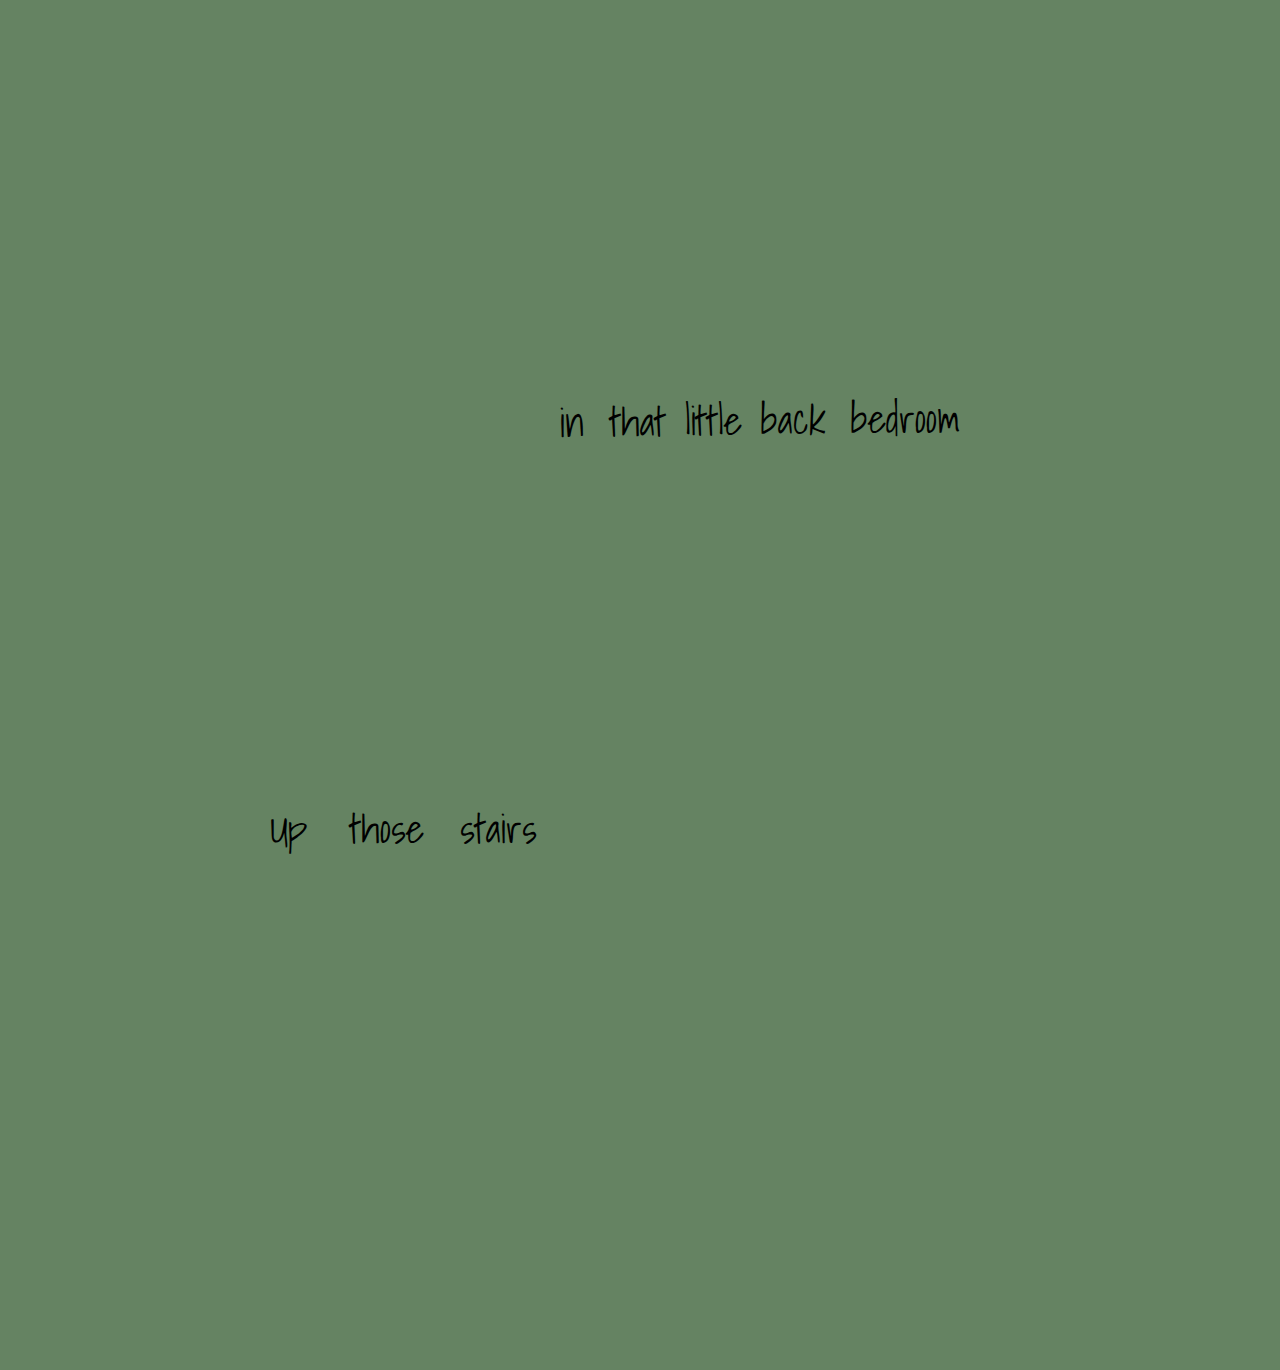
<file: index.html>
<!DOCTYPE html>
<html lang="en">
<head>
    <meta charset="UTF-8">
    <meta name="viewport" content="width=device-width, initial-scale=1.0">
    <title>Document</title>
    <link rel="preconnect" href="https://fonts.googleapis.com">

<link rel="stylesheet" href="css/style.css">
<link rel="preconnect" href="https://fonts.gstatic.com" crossorigin>
<link href="https://fonts.googleapis.com/css2?family=Cinzel+Decorative:wght@400;700;900&family=Dancing+Script:wght@400..700&family=Josefin+Sans:ital,wght@0,100..700;1,100..700&family=Lato:ital,wght@0,100;0,300;0,400;0,700;0,900;1,100;1,300;1,400;1,700;1,900&family=Playfair+Display:ital,wght@0,400..900;1,400..900&family=Shadows+Into+Light&display=swap" rel="stylesheet">
</head>
<body>
    <div class="Up">
        <p>Up</p>    
    </div>
    
    <div class="those">
        <p>those</p>
    </div>

    <div class="stairs">
        <p>stairs</p>
    </div>

    <div class="in">
        <p>in</p>
    </div>

    <div class="that">
        <p>that</p>
    </div>

    <div class="little">
        <p>little</p>
    </div>

    <div class="back">
        <p> back</p>
        

    </div>

    <div class="bedroom">
        <p><a href="pgs/pg1.html">bedroom</a></p>
    </div>
</body>
</html>
</file>
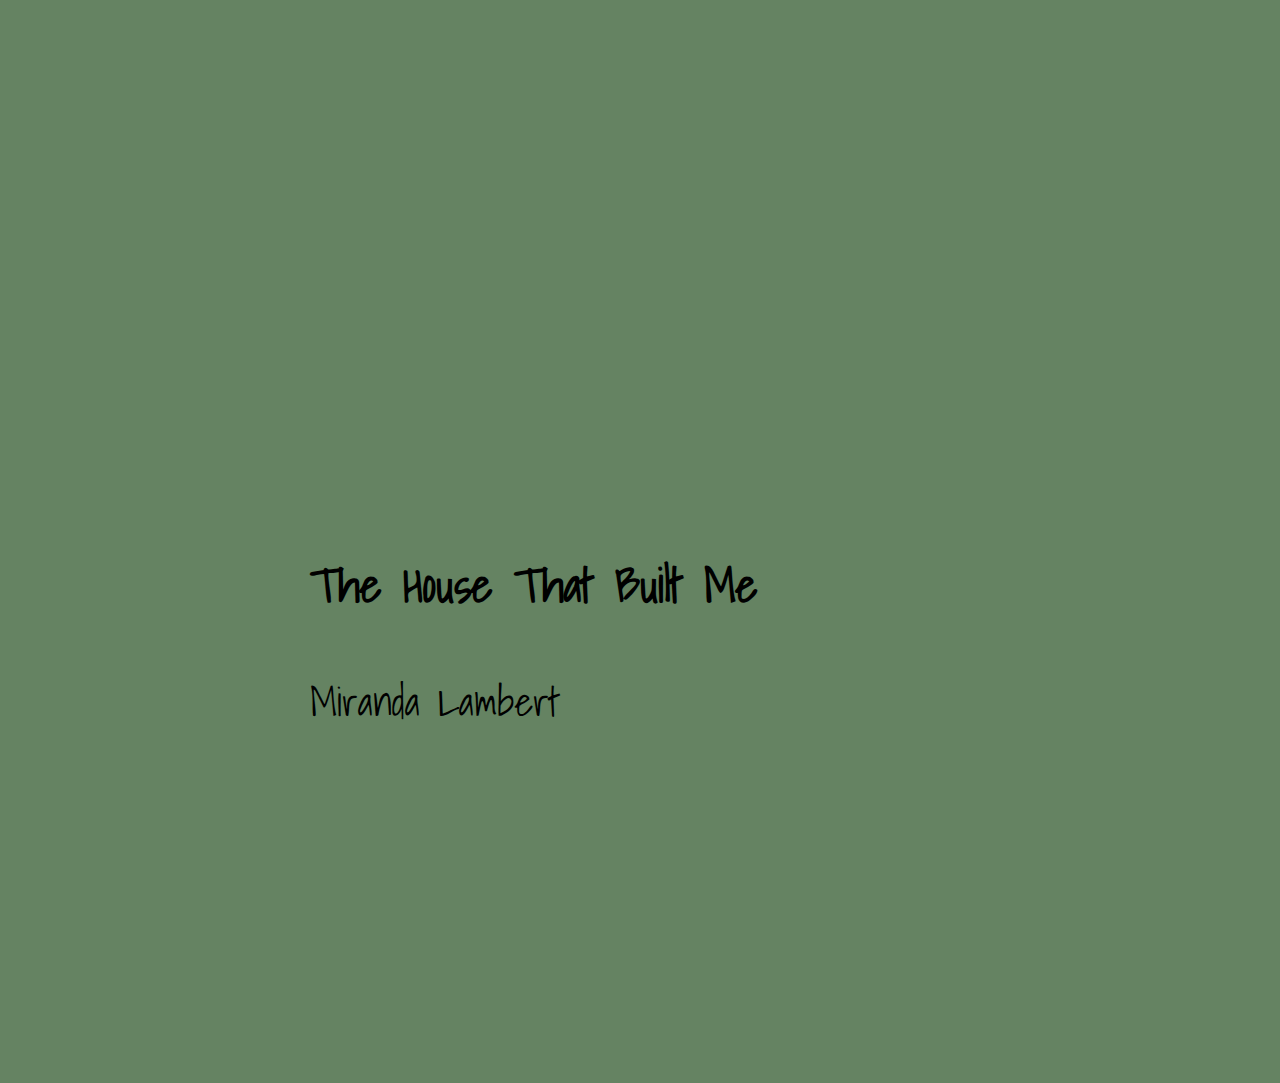
<file: pgs/credit.html>
<!DOCTYPE html>
<html lang="en">
<head>
    <meta charset="UTF-8">
    <meta name="viewport" content="width=device-width, initial-scale=1.0">
    <title>Document</title>
    <link rel="preconnect" href="https://fonts.googleapis.com">

<link rel="stylesheet" href="../css/style.css">
<link rel="preconnect" href="https://fonts.gstatic.com" crossorigin>
<link href="https://fonts.googleapis.com/css2?family=Cinzel+Decorative:wght@400;700;900&family=Dancing+Script:wght@400..700&family=Josefin+Sans:ital,wght@0,100..700;1,100..700&family=Lato:ital,wght@0,100;0,300;0,400;0,700;0,900;1,100;1,300;1,400;1,700;1,900&family=Playfair+Display:ital,wght@0,400..900;1,400..900&family=Shadows+Into+Light&display=swap" rel="stylesheet">
</head>
<body>
    <div class="credit">
        <h3>The House That Built Me</h3>
        <P>Miranda <a href="../index.html">Lambert</a></p>
    </div>
</body>
</html>
</file>
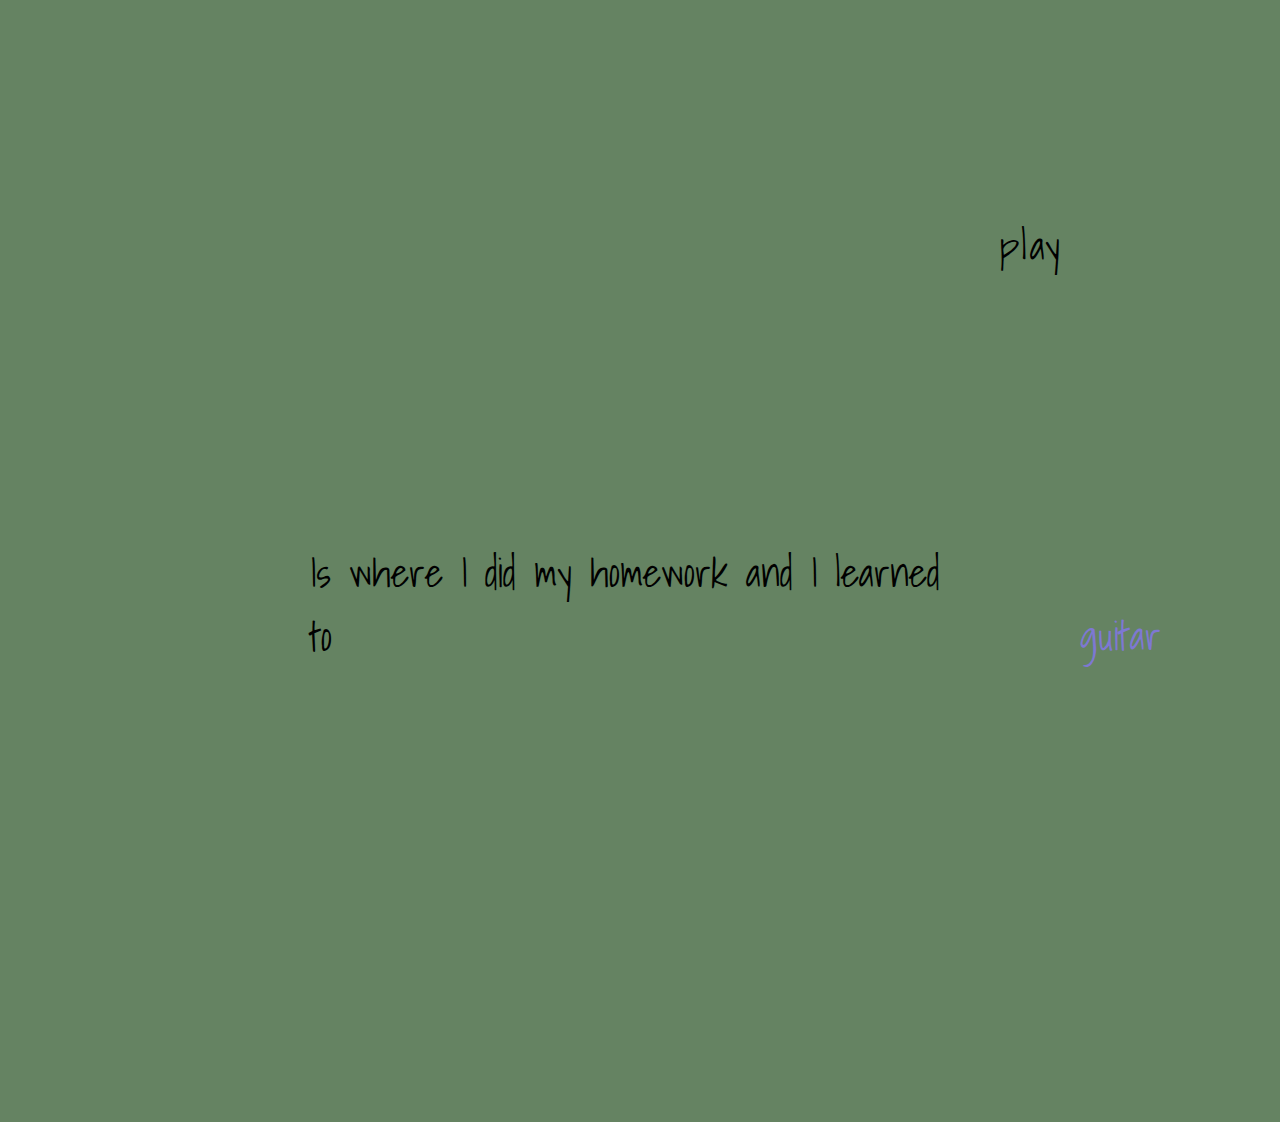
<file: pgs/pg1.html>
<!DOCTYPE html>
<html lang="en">
<head>
    <meta charset="UTF-8">
    <meta name="viewport" content="width=device-width, initial-scale=1.0">
    <title>Document</title>
    <link rel="preconnect" href="https://fonts.googleapis.com">

    <link rel="stylesheet" href="../css/style.css">
    <link rel="preconnect" href="https://fonts.gstatic.com" crossorigin>
    <link href="https://fonts.googleapis.com/css2?family=Cinzel+Decorative:wght@400;700;900&family=Dancing+Script:wght@400..700&family=Josefin+Sans:ital,wght@0,100..700;1,100..700&family=Lato:ital,wght@0,100;0,300;0,400;0,700;0,900;1,100;1,300;1,400;1,700;1,900&family=Playfair+Display:ital,wght@0,400..900;1,400..900&family=Shadows+Into+Light&display=swap" rel="stylesheet">
</head>
<body> 
    <div class="pg1">
        <p>Is where I did my homework and I learned to</p>
    </div>

    <div class="P">
     <p>p</p>
    </div>

    <div class="L">
        <p>l</p>
    </div>

    <div class="A">
        <p>a</p>
    </div>

    <div class="Y">
        <p>y</p>
    </div>
    
    <div class="guitar"><a style="color: rgb(126,120,210);" href="pg2.html">guitar</a></p>
    </div>
    
</body>
</html>
</file>
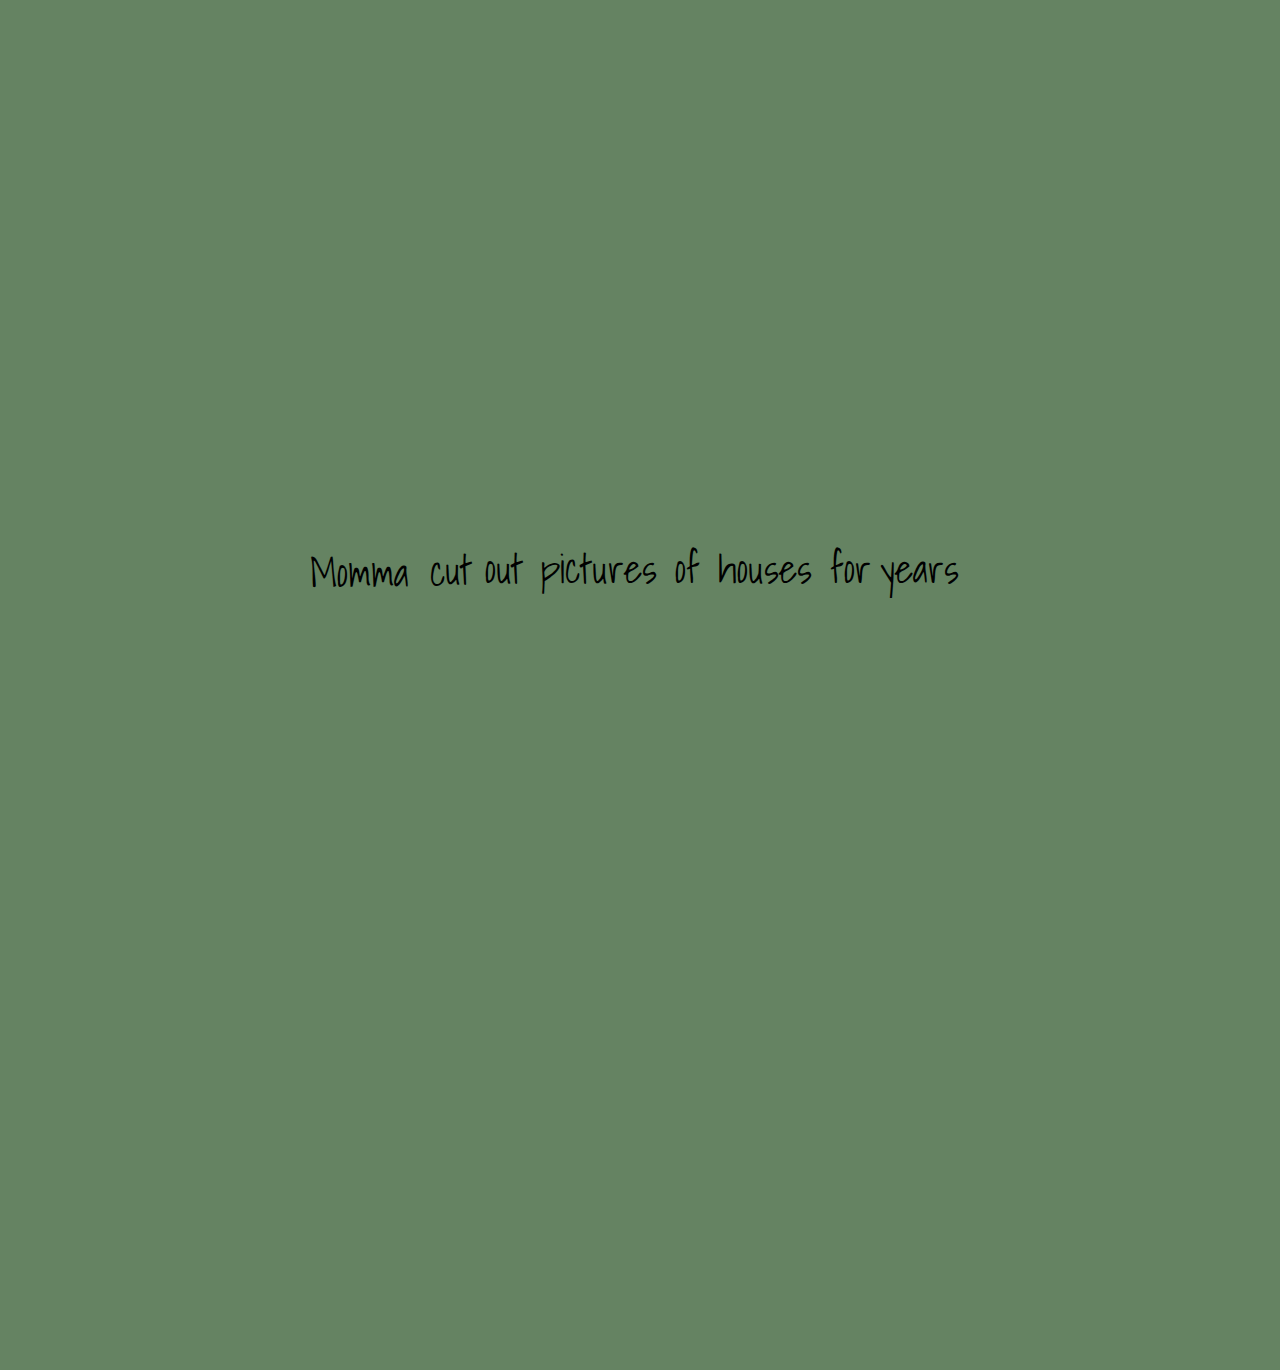
<file: pgs/pg2.html>
<!DOCTYPE html>
<html lang="en">
<head>
    <meta charset="UTF-8">
    <meta name="viewport" content="width=device-width, initial-scale=1.0">
    <title>Document</title>
    <link rel="preconnect" href="https://fonts.googleapis.com">

<link rel="stylesheet" href="../css/style.css">
<link rel="preconnect" href="https://fonts.gstatic.com" crossorigin>
<link href="https://fonts.googleapis.com/css2?family=Cinzel+Decorative:wght@400;700;900&family=Dancing+Script:wght@400..700&family=Josefin+Sans:ital,wght@0,100..700;1,100..700&family=Lato:ital,wght@0,100;0,300;0,400;0,700;0,900;1,100;1,300;1,400;1,700;1,900&family=Playfair+Display:ital,wght@0,400..900;1,400..900&family=Shadows+Into+Light&display=swap" rel="stylesheet">
</head>
<body>
    <div>
        <p>Momma </p>
    </div>

    <div class="c">
        <p>c</p>
    </div>

    <div class="ut">
        <p>ut</p>
    </div>

    <div class="pictures">
        <p> out pictures of houses <a href="pg3.html">for</a></p></p>
    </div>

    <div class="years">
        <p>years</p>
    </div>
</body>
</html>
</file>
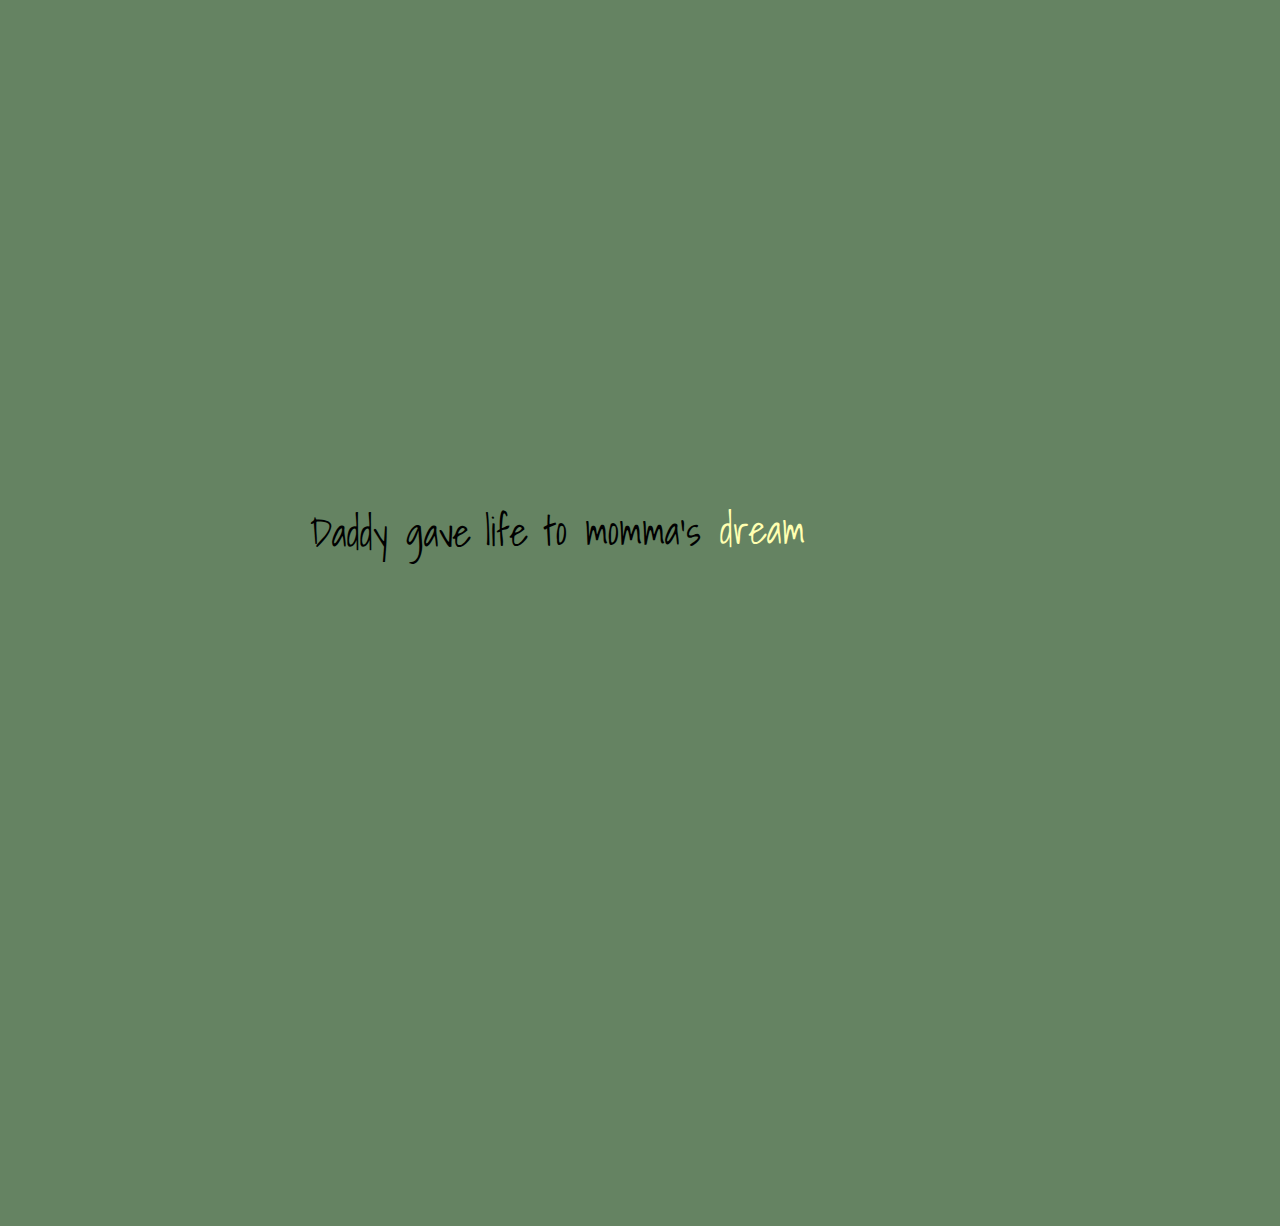
<file: pgs/pg3.5.html>
<!DOCTYPE html>
<html lang="en">
<head>
    <meta charset="UTF-8">
    <meta name="viewport" content="width=device-width, initial-scale=1.0">
    <title>Document</title>
    <link rel="preconnect" href="https://fonts.googleapis.com">

<link rel="stylesheet" href="../css/style.css">
<link rel="preconnect" href="https://fonts.gstatic.com" crossorigin>
<link href="https://fonts.googleapis.com/css2?family=Cinzel+Decorative:wght@400;700;900&family=Dancing+Script:wght@400..700&family=Josefin+Sans:ital,wght@0,100..700;1,100..700&family=Lato:ital,wght@0,100;0,300;0,400;0,700;0,900;1,100;1,300;1,400;1,700;1,900&family=Playfair+Display:ital,wght@0,400..900;1,400..900&family=Shadows+Into+Light&display=swap" rel="stylesheet">
</head>
<body>
    <div class="p3.5">
        Daddy gave 
    </div>
   
   
    <div class="life">
         <p>life</p>
    </div>

    <div class="momma">
        <p>to momma's</p>
     </div>
   
    <div class="dream" >
        <div class="glow">
            <p><a href="pg5.html" style="color:rgb(255, 255, 177);">dream</a></p>
        </div>
    </div>  
     
</body>
</html>
</file>
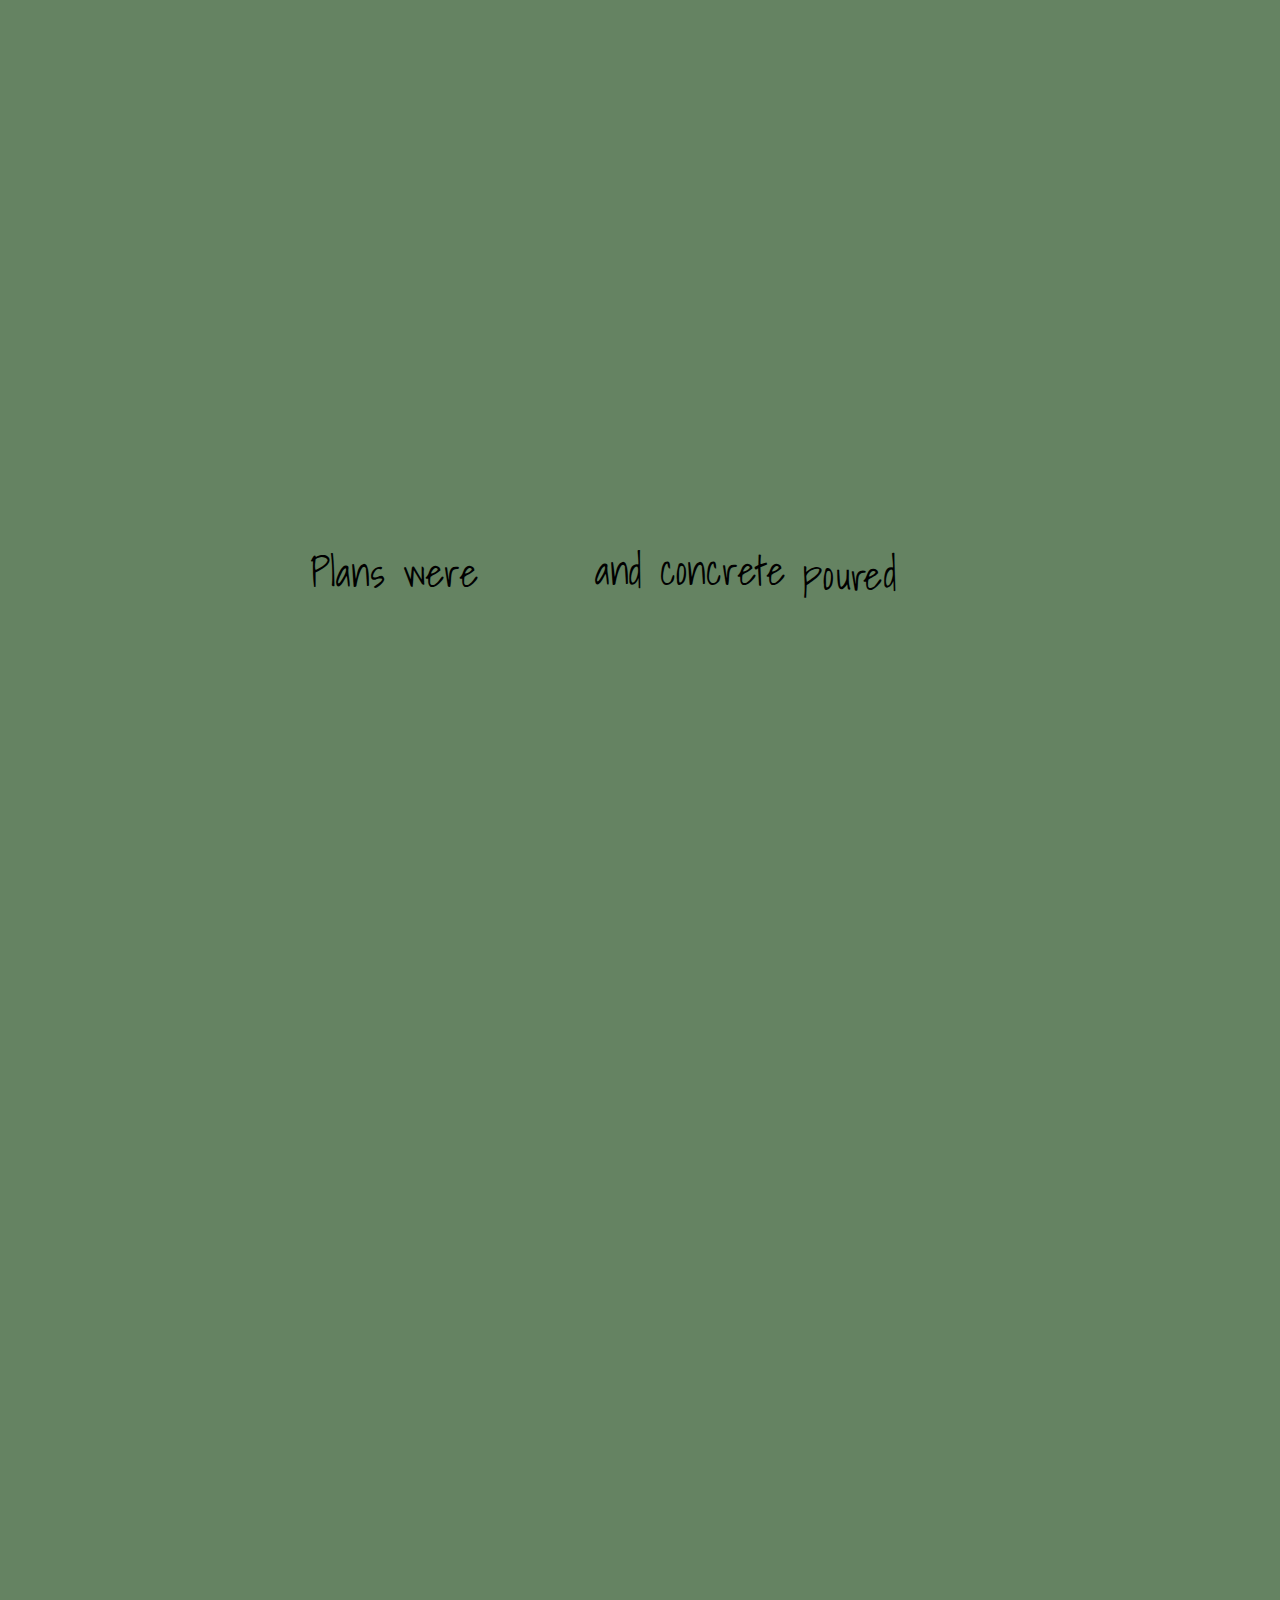
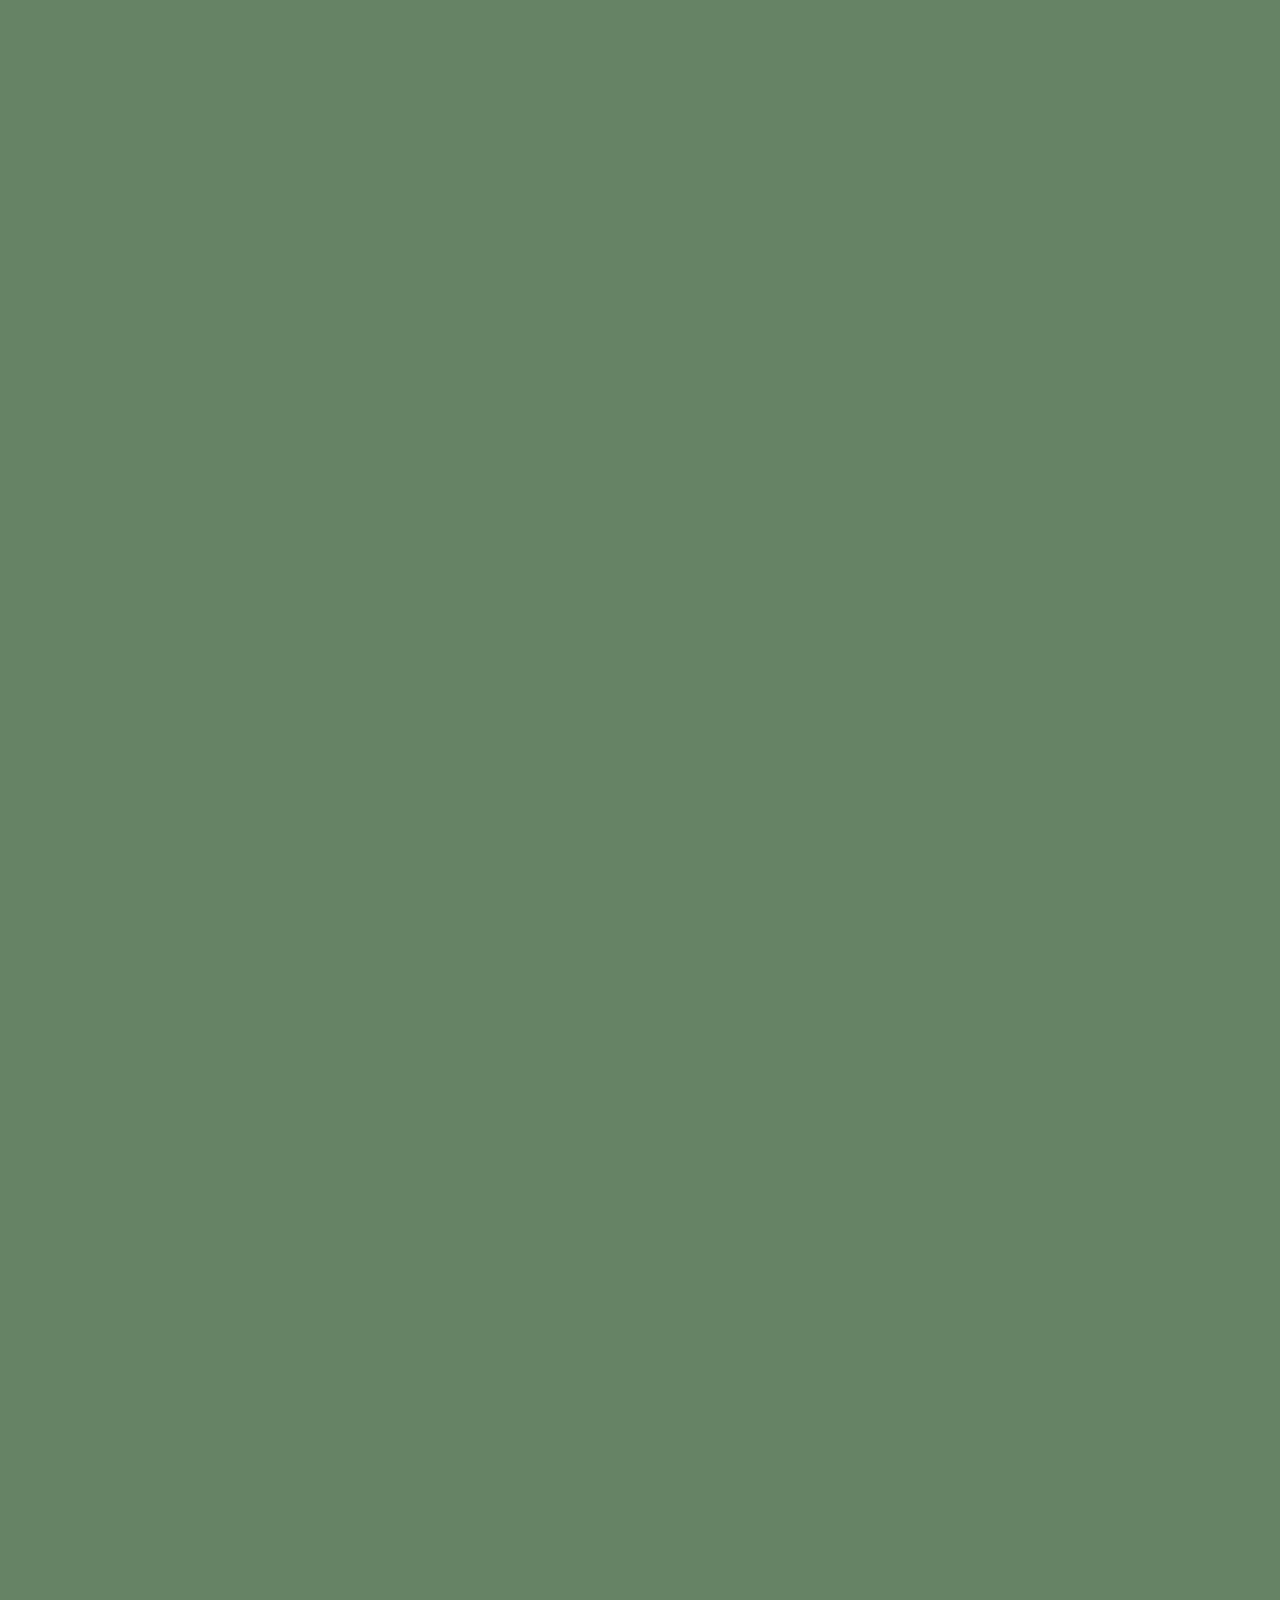
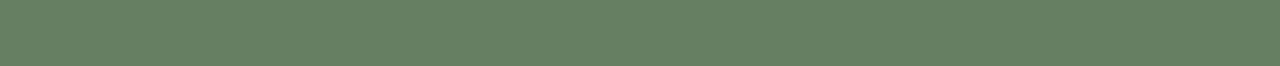
<file: pgs/pg3.html>
<!DOCTYPE html>
<html lang="en">
<head>
    <meta charset="UTF-8">
    <meta name="viewport" content="width=device-width, initial-scale=1.0">
    <title>Document</title>
    <link rel="preconnect" href="https://fonts.googleapis.com">

<link rel="stylesheet" href="../css/style.css">
<link rel="preconnect" href="https://fonts.gstatic.com" crossorigin>
<link href="https://fonts.googleapis.com/css2?family=Cinzel+Decorative:wght@400;700;900&family=Dancing+Script:wght@400..700&family=Josefin+Sans:ital,wght@0,100..700;1,100..700&family=Lato:ital,wght@0,100;0,300;0,400;0,700;0,900;1,100;1,300;1,400;1,700;1,900&family=Playfair+Display:ital,wght@0,400..900;1,400..900&family=Shadows+Into+Light&display=swap" rel="stylesheet">
</head>
<body>
    <div class="pg3">
        <p>Plans were</p> 
    </div>
    
    <div class=drawn>
        <p>drawn</p>
    </div>
    
    <div class="Concrete">
        <p>and <a href="pg3.5.html">concrete</a></p>
    </div> 
       
    <div class="p2">
       <p>p</p>
        <div>
            <svg width="300" height="300">
            <path d="M 0.26461331,0.86788948
            C 6.8494653,-0.31355669 14.298889,0.15775021 19.710189,4.7718775
            c 2.912183,2.2886738 4.028736,6.0862175 5.393682,9.4828805 1.29099,3.656259 2.814413,7.214019 4.694556,10.569304 3.292199,6.477487 6.518862,12.993213 9.882892,19.428857"
            fill="none"
            stroke="none"></path>
            </svg>
    </div>

    <div class="O">
        <p>o</p>
        <div>
            <svg width="300" height="300">
            <path d="M 0.26461331,0.86788948
            C 6.8494653,-0.31355669 14.298889,0.15775021 19.710189,4.7718775
            c 2.912183,2.2886738 4.028736,6.0862175 5.393682,9.4828805 1.29099,3.656259 2.814413,7.214019 4.694556,10.569304 3.292199,6.477487 6.518862,12.993213 9.882892,19.428857"
            fill="none"
            stroke="3px"></path>
            </svg>
    </div>

    <div class="U">
        <p>u</p>
        <div>
            <svg width="300" height="300">
            <path d="M 0.26461331,0.86788948
            C 6.8494653,-0.31355669 14.298889,0.15775021 19.710189,4.7718775
            c 2.912183,2.2886738 4.028736,6.0862175 5.393682,9.4828805 1.29099,3.656259 2.814413,7.214019 4.694556,10.569304 3.292199,6.477487 6.518862,12.993213 9.882892,19.428857"
            fill="none"
            stroke="none"></path>
            </svg>
    </div>

    <div class="R">
        <p>r</p>
        <div>
            <svg width="300" height="300">
            <path d="M 0.26461331,0.86788948
            C 6.8494653,-0.31355669 14.298889,0.15775021 19.710189,4.7718775
            c 2.912183,2.2886738 4.028736,6.0862175 5.393682,9.4828805 1.29099,3.656259 2.814413,7.214019 4.694556,10.569304 3.292199,6.477487 6.518862,12.993213 9.882892,19.428857"
            fill="none"
            stroke="none"></path>
            </svg>
    </div>

    <div class="E">
        <p>e</p>
        <div>
            <svg width="300" height="300">
            <path d="M 0.26461331,0.86788948
            C 6.8494653,-0.31355669 14.298889,0.15775021 19.710189,4.7718775
            c 2.912183,2.2886738 4.028736,6.0862175 5.393682,9.4828805 1.29099,3.656259 2.814413,7.214019 4.694556,10.569304 3.292199,6.477487 6.518862,12.993213 9.882892,19.4288575"
            fill="none"
            stroke="12px"></path>
            </svg>
    </div>

    <div class="D">
        <p>d</p>
        <div>
            <svg width="300" height="300">
            <path d="M 0.26461331,0.86788948
            C 6.8494653,-0.31355669 14.298889,0.15775021 19.710189,4.7718775
            c 2.912183,2.2886738 4.028736,6.0862175 5.393682,9.4828805 1.29099,3.656259 2.814413,7.214019 4.694556,10.569304 3.292199,6.477487 6.518862,12.993213 9.882892,19.428857"
            fill="none"
            stroke="none"></path>
            </svg>
    </div>
   
</body>
</html>
</file>
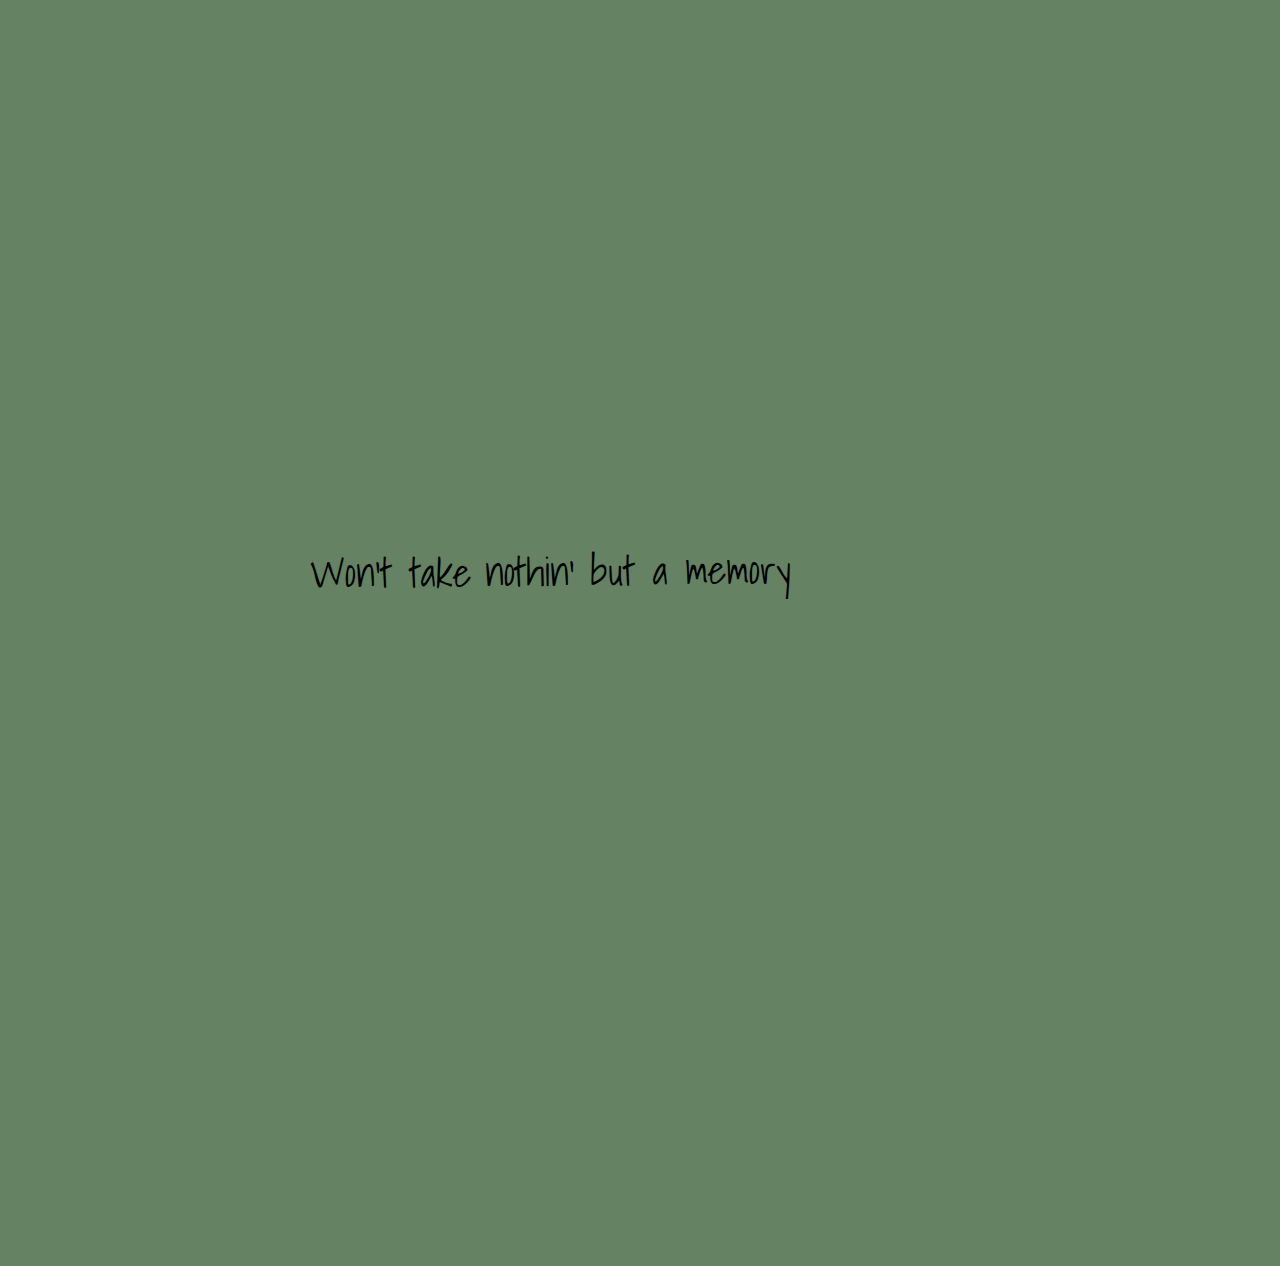
<file: pgs/pg5.html>
<!DOCTYPE html>
<html lang="en">
<head>
    <meta charset="UTF-8">
    <meta name="viewport" content="width=device-width, initial-scale=1.0">
    <title>Document</title>
    <link rel="preconnect" href="https://fonts.googleapis.com">

<link rel="stylesheet" href="../css/style.css">
<link rel="preconnect" href="https://fonts.gstatic.com" crossorigin>
<link href="https://fonts.googleapis.com/css2?family=Cinzel+Decorative:wght@400;700;900&family=Dancing+Script:wght@400..700&family=Josefin+Sans:ital,wght@0,100..700;1,100..700&family=Lato:ital,wght@0,100;0,300;0,400;0,700;0,900;1,100;1,300;1,400;1,700;1,900&family=Playfair+Display:ital,wght@0,400..900;1,400..900&family=Shadows+Into+Light&display=swap" rel="stylesheet">
</head>
<body>
    <div class="pg5">
        <p>Won't take</p>
    </div>
    
    <div class="nothin">
        <p>nothin'</p>
    </div> 
    
    <div class="but">
        <p>but <a href="pg6.html"> a </p>
    </div>
    
    <div class="memory">
        <p>memory</p>
    </div>
</body>
</html>
</file>
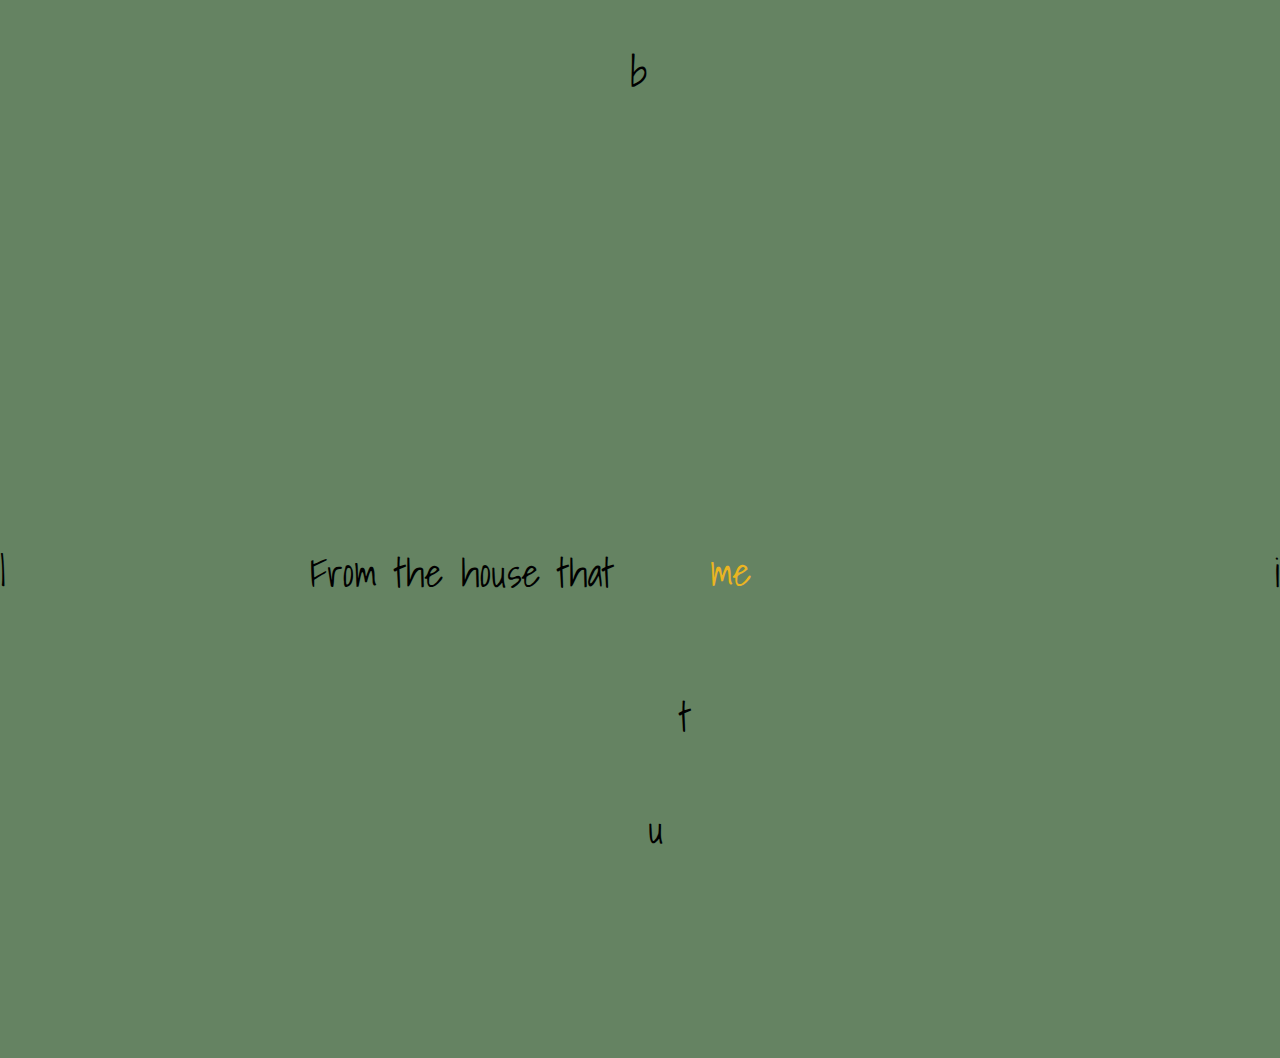
<file: pgs/pg6.html>
<!DOCTYPE html>
<html lang="en">
<head>
    <meta charset="UTF-8">
    <meta name="viewport" content="width=device-width, initial-scale=1.0">
    <title>Document</title>
    <link rel="preconnect" href="https://fonts.googleapis.com">

    <link rel="stylesheet" href="../css/style.css">
    <link rel="preconnect" href="https://fonts.gstatic.com" crossorigin>
    <link href="https://fonts.googleapis.com/css2?family=Cinzel+Decorative:wght@400;700;900&family=Dancing+Script:wght@400..700&family=Josefin+Sans:ital,wght@0,100..700;1,100..700&family=Lato:ital,wght@0,100;0,300;0,400;0,700;0,900;1,100;1,300;1,400;1,700;1,900&family=Playfair+Display:ital,wght@0,400..900;1,400..900&family=Shadows+Into+Light&display=swap" rel="stylesheet">
</head>
<body>
    <div>
        <p>From the house that</p>
    </div>
    
    <div class="B">
        <p>b</p>
    </div>
    
    <div class="U2">
        <p>u</p>
    </div> 
    
    <div class="I">
        <p>i</p>
    </div>
    
    <div class="L2">
        <p>l</p>
    </div>
    
    <div class="T">
        <p>t</p>
    </div>
    
    <div class="me">
        <p><a href="credit.html" style="color: rgb(235, 181, 33);">me</a></p>
    </div>
</body>
</html>
</file>
<file: css/style.css>
.shadows-into light-regular {
    font-family: "Shadows Into Light", cursive;
    font-weight: 400;
    font-style: normal;
  }
  
  
  body {
    font-family: "Shadows Into Light", cursive; 
    font-size: 40px;
    background: rgb(101, 131, 98);
    margin: 300px;
    padding: 10px;
    padding-top: 200px;
    
  }

  a {
    text-decoration: none;
    color:black
  }

  .Up {
    cursor: auto;
    position: absolute;
    bottom: 0px;
    left: 270px;
    animation-name: up;
    animation-duration: 2s;
    animation-iteration-count: 1;
    animation-fill-mode: forwards;
  }

  .those {
    cursor: auto;
   position: absolute;
   bottom:0px;
   left:350px;
    animation-name: Those;
    animation-duration: 2s;
    animation-delay: .5s;
    animation-iteration-count: 1;
    animation-fill-mode: forwards;
  }

  .stairs {
    cursor: auto;
    position: absolute;
    bottom:0px;
    left:460px;
    animation-name: Stairs;
    animation-duration: 2s;
    animation-delay: 1s;
    animation-iteration-count: 1;
    animation-fill-mode: forwards;
  }

  .in {
    transition-duration: 0s;
    transform:translate(250px,-150px);
    -moz-transform:translate(250px,-150px);
    -ms-transform:translate(250px,-150px);
    -o-transform:translate(250px,-150px);
    -webkit-transform:translate(250px,-150px);
  }
 
 .that {
   transition-duration: 0s;
   transform:translate(300px, -255px) ;
   -webkit-transform:translate(300px, -255px) ;
   -moz-transform:translate(300px, -255px) ;
   -ms-transform:translate(300px, -255px) ;
   -o-transform:translate(300px, -255px) ;
  }
 
 .little {
   transition-duration: 0s;
   transform: translate(375px,-360px);
   -webkit-transform: translate(375px,-360px);
   -moz-transform: translate(375px,-360px);
   -ms-transform: translate(375px,-360px);
   -o-transform: translate(375px,-360px);
  }

  .back {
    animation-name: Back;
    animation-duration: 2s;
    animation-delay: 3.5s;
    animation-fill-mode: forwards;
    transform: translate(450px,-465px);
      -webkit-transform: translate(450px,-465px);
      -moz-transform: translate(450px,-465px);
      -ms-transform: translate(450px,-465px);
      -o-transform: translate(450px,-465px);
   
  }

  .bedroom {
    cursor:pointer;
    transform: translate(540px,-570px);
    -webkit-transform: translate(540px,-570px);
    -moz-transform: translate(540px,-570px);
    -ms-transform: translate(540px,-570px);
    -o-transform: translate(540px,-570px);
  }

  @keyframes up { 
   from {
   bottom:0px;
   }
   to {
   bottom: 500px;
    }
  }

  @keyframes Those {
    from{
    bottom:0px;
    }
    to{
    bottom:600px;
    }
  }

  @keyframes Stairs {
    from {
    bottom:0px;
   }
    to {
    bottom:685px
    }
  }

  @keyframes Back {
    from {
    }
    to{
      opacity: 0%;
    }
 } 

 .P {
  animation: P 1s linear 1;
  -webkit-animation: P 1s linear 1;
  position:absolute;
  animation-fill-mode: both;
  transform: translate(690px,-535px);
  -webkit-transform: translate(690px,-535px);
  -moz-transform: translate(690px,-535px);
  -ms-transform: translate(690px,-535px);
  -o-transform: translate(690px,-535px);
  animation-delay: 2s;}

 .L {
  animation: L 1s linear 1;
  -webkit-animation: L 1s linear 1;
  position:absolute;
  animation-fill-mode: both;
  transform: translate(711px,-535px);
  -webkit-transform: translate(711px,-535px);
  -moz-transform: translate(711px,-535px);
  -ms-transform: translate(711px,-535px);
  -o-transform: translate(711px,-535px);
  animation-delay: 2.5s;
}

 .A {
  animation: A 1s linear 1;
  -webkit-animation: A 1s linear 1;
  position:absolute;
  animation-fill-mode: both;
  transform: translate(720px,-535px);
  -webkit-transform: translate(720px,-535px);
  -moz-transform: translate(720px,-535px);
  -ms-transform: translate(720px,-535px);
  -o-transform: translate(720px,-535px);
  animation-delay: 3s;
}

 .Y {
  animation: Y 1s linear 1;
  -webkit-animation: Y 1s linear 1;
  position:absolute;
  animation-fill-mode: both;
  transform: translate(735px,-620px);
  -webkit-transform: translate(735px,-535px);
  -moz-transform: translate(735px,-620px);
  -ms-transform: translate(735px,-620px);
  -o-transform: translate(735px,-620px);
  animation-delay: 3.5s;
}

  .guitar {
    animation: guitar 1s ease-in-out infinite alternate;
    transform: translate(770px,-105px);
    -webkit-transform: translate(770px,-105px);
    -moz-transform: translate(770px,-105px);
    -ms-transform: translate(770px,-105px);
    -o-transform: translate(770px,-105px);
    -webkit-animation: guitar 1s ease-in-out infinite alternate;
}

  @keyframes P {
    0%,100% {
      bottom:0;
    }
    50% {
      bottom:30px;
    }
  }

  @keyframes L {
    0%,100% {
      bottom:0;
    }
    50% {
      bottom:30px;
    }
  }

  @keyframes A {
    0%,100% {
      bottom:0;
    }
    50% {
      bottom:30px;
    }
  }

  @keyframes Y {
    0%,100% {
      bottom:0;
    }
    50% {
      bottom:30px;
    }
  }

  @keyframes guitar {
    from {
      text-shadow: rgb(243, 255, 133) 1px 0 10px;
    }
    to {
      text-shadow: rgb(194, 209, 53) 1px 0 5px;
    }
    
  }

  .c {
    animation:C 1s linear 1;
    -webkit-animation:C 1s linear 1;
    animation-fill-mode: forwards;
    animation-delay: 1s;
    transform: translate(120px,-105px);
    -webkit-transform: translate(120px,-105px);
    -moz-transform: translate(120px,-105px);
    -ms-transform: translate(120px,-105px);
    -o-transform: translate(120px,-105px);
}

  .ut {
    animation: ut 1s linear 1;
    -webkit-animation: ut 1s linear 1;
    animation-fill-mode: forwards;
    animation-delay: 1.1s;
    transform: translate(135px,-211px);
    -webkit-transform: translate(135px,-211px);
    -moz-transform: translate(135px,-211px);
    -ms-transform: translate(135px,-211px);
    -o-transform: translate(135px,-211px);
  }

  .pictures {
    transform: translate(175px,-316px);
    -webkit-transform: translate(175px,-316px);
    -moz-transform: translate(175px,-316px);
    -ms-transform: translate(175px,-316px);
    -o-transform: translate(175px,-316px);
}
  .years {
    color: black;
    animation: years 2s linear 1;
    -webkit-animation: years 2s linear 1;
    transform: translate(570px,-420px);
    -webkit-transform: translate(570px,-420px);
    -moz-transform: translate(570px,-420px);
    -ms-transform: translate(570px,-420px);
    -o-transform: translate(570px,-420px);
    animation-delay: 3s;
    animation-fill-mode: forwards;
}
  
  @keyframes C {
    from {
      transform: translate(120px,-105px);
      -webkit-transform: translate(120px,-105px);
      -moz-transform: translate(120px,-105px);
      -ms-transform: translate(120px,-105px);
      -o-transform: translate(120px,-105px);
}
    to {
      transform:translate(20px,100px) rotate(-45deg)  ;
      -webkit-transform:translate(20px,100px) rotate(-45deg)  ;
      -moz-transform:translate(20px,100px) rotate(-45deg)  ;
      -ms-transform:translate(20px,100px) rotate(-45deg)  ;
      -o-transform:translate(20px,100px) rotate(-45deg)  ;
}
  }

  @keyframes ut {
    from {
      transform: translate(135px,-211px);
    -webkit-transform: translate(135px,-211px);
    -moz-transform: translate(135px,-211px);
    -ms-transform: translate(135px,-211px);
    -o-transform: translate(135px,-211px);
    }
    to {
      transform: translate(35px, 561px) rotate(45deg);
      -webkit-transform: translate(35px, 561px) rotate(45deg);
      -moz-transform: translate(35px, 561px) rotate(45deg);
      -ms-transform: translate(35px, 561px) rotate(45deg);
      -o-transform: translate(35px, 561px) rotate(45deg);
    }
  }

  @keyframes years {
   50% {
    
   }
    100%{
      opacity: 0%;
      letter-spacing: 40px;
    }
  }

.drawn {
  opacity: 0%;
  animation:drawn 2s ease-out 1;
  -webkit-animation:drawn 2s ease-out 1;
  transform: translate(185px,-105px);
  -webkit-transform: translate(185px,-105px);
  -moz-transform: translate(185px,-105px);
  -ms-transform: translate(185px,-105px);
  -o-transform: translate(185px,-105px);
  animation-delay: 1s;
  animation-fill-mode: forwards;
}

.Concrete {
  transform: translate(285px,-210px) ;
  -webkit-transform: translate(285px,-210px) ;
  -moz-transform: translate(285px,-210px) ;
  -ms-transform: translate(285px,-210px) ;
  -o-transform: translate(285px,-210px) ;
}

.p2 {
 animation:p2 7s linear 1;
 -webkit-animation:p2 7s linear 1;
 transform: translate(455px,1128px) rotate(10deg);
 -webkit-transform: translate(455px,1128px) rotate(10deg);
 -moz-transform: translate(455px,1128px) rotate(10deg);
 -ms-transform: translate(455px,1128px) rotate(10deg);
 -o-transform: translate(455px,1128px) rotate(10deg);
 position:absolute;
 offset-path: path("M 0.26461331,0.86788948 C 6.8494653,-0.31355669 14.298889,0.15775021 19.710189,4.7718775 c 2.912183,2.2886738 4.028736,6.0862175 5.393682,9.4828805 1.29099,3.656259 2.814413,7.214019 4.694556,10.569304 3.292199,6.477487 6.518862,12.993213 9.882892,19.428857");
 animation-delay: 4s;
 animation-fill-mode: forwards;
}

.O {
  animation: p2 7s linear 1;
  transform: translate(51px,693px) rotate(10deg);
  -webkit-transform: translate(51px,693px) rotate(10deg);
  -moz-transform: translate(51px,693px) rotate(10deg);
  -ms-transform: translate(51px,693px) rotate(10deg);
  -o-transform: translate(51px,693px) rotate(10deg);
  -webkit-animation: p2 7s linear 1;
  offset-path: path("M 0.26461331,0.86788948 C 6.8494653,-0.31355669 14.298889,0.15775021 19.710189,4.7718775 c 2.912183,2.2886738 4.028736,6.0862175 5.393682,9.4828805 1.29099,3.656259 2.814413,7.214019 4.694556,10.569304 3.292199,6.477487 6.518862,12.993213 9.882892,19.428857");
  animation-delay: 3.8s;
  animation-fill-mode: forwards;
}

.U {
  animation:p2 7s linear 1;
  transform: translate(85px,461px) rotate(10deg);
  -webkit-transform: translate(85px,461px) rotate(10deg);
  -moz-transform: translate(85px,461px) rotate(10deg);
  -ms-transform: translate(85px,461px) rotate(10deg);
  -o-transform: translate(85px,461px) rotate(10deg);
  -webkit-animation:p2 7s linear 1;
  offset-path: path("M 0.26461331,0.86788948 C 6.8494653,-0.31355669 14.298889,0.15775021 19.710189,4.7718775 c 2.912183,2.2886738 4.028736,6.0862175 5.393682,9.4828805 1.29099,3.656259 2.814413,7.214019 4.694556,10.569304 3.292199,6.477487 6.518862,12.993213 9.882892,19.428857");
  animation-delay: 3.6s;
  animation-fill-mode: forwards;
}

.R {
  animation:p2 7s linear 1;
  transform: translate(127px,237px) rotate(10deg);
  -webkit-transform: translate(127px,237px) rotate(10deg);
  -moz-transform: translate(127px,237px) rotate(10deg);
  -ms-transform: translate(127px,237px) rotate(10deg);
  -o-transform: translate(127px,237px) rotate(10deg);
  -webkit-animation:p2 7s linear 1;
  offset-path: path("M 0.26461331,0.86788948 C 6.8494653,-0.31355669 14.298889,0.15775021 19.710189,4.7718775 c 2.912183,2.2886738 4.028736,6.0862175 5.393682,9.4828805 1.29099,3.656259 2.814413,7.214019 4.694556,10.569304 3.292199,6.477487 6.518862,12.993213 9.882892,19.428857");
  animation-delay: 3.4s;
  animation-fill-mode: forwards;
}

.E {
  animation:p2 7s linear 1;
  transform: translate(165px,07px) rotate(10deg);
  -webkit-transform: translate(165px,07px) rotate(10deg);
  -moz-transform: translate(165px,07px) rotate(10deg);
  -ms-transform: translate(165px,07px) rotate(10deg);
  -o-transform: translate(165px,07px) rotate(10deg);
  -webkit-animation:p2 7s linear 1;
  offset-path: path("M 0.26461331,0.86788948 C 6.8494653,-0.31355669 14.298889,0.15775021 19.710189,4.7718775 c 2.912183,2.2886738 4.028736,6.0862175 5.393682,9.4828805 1.29099,3.656259 2.814413,7.214019 4.694556,10.569304 3.292199,6.477487 6.518862,12.993213 9.882892,19.428857");
  animation-delay: 3.2s;
  animation-fill-mode: forwards;
}

.D {
  animation:p2 7s linear 1;
  transform: translate(212px,-219px) rotate(10deg);
  -webkit-transform: translate(212px,-219px) rotate(10deg);
  -moz-transform: translate(212px,-219px) rotate(10deg);
  -ms-transform: translate(212px,-219px) rotate(10deg);
  -o-transform: translate(212px,-219px) rotate(10deg);
  -webkit-animation:p2 7s linear 1;
  offset-path: path("M 0.26461331,0.86788948 C 6.8494653,-0.31355669 14.298889,0.15775021 19.710189,4.7718775 c 2.912183,2.2886738 4.028736,6.0862175 5.393682,9.4828805 1.29099,3.656259 2.814413,7.214019 4.694556,10.569304 3.292199,6.477487 6.518862,12.993213 9.882892,19.428857");
  animation-fill-mode: forwards;
  animation-delay: 3s;
}

@keyframes drawn {
  from {
    opacity: 0%;
  }
  to {
    opacity: 100%;
  }
}

@keyframes p2 {
  to {
    offset-distance: 100%;
    transform: translate(8000px,8000px);
    -webkit-transform: translate(8000px,8000px);
    -moz-transform: translate(8000px,8000px);
    -ms-transform: translate(8000px,8000px);
    -o-transform: translate(8000px,8000px);
}
}

.life {
  animation:life 2s linear 1;
  -webkit-animation:life 2s linear 1;
  transform: translate(175px,-105px);
  -webkit-transform: translate(175px,-105px);
  -moz-transform: translate(175px,-105px);
  -ms-transform: translate(175px,-105px);
  -o-transform: translate(175px,-105px);
}

.momma {
  animation:momma 2s linear 1;
  transform: translate(235px,-210px);
  -webkit-transform: translate(235px,-210px);
  -moz-transform: translate(235px,-210px);
  -ms-transform: translate(235px,-210px);
  -o-transform: translate(235px,-210px);
  -webkit-animation:momma 2s linear 1;
}

.dream {
  animation: dream 2s linear 1;
  transform: translate(410px,-315px);
  -webkit-transform: translate(410px,-315px);
  -moz-transform: translate(410px,-315px);
  -ms-transform: translate(410px,-315px);
  -o-transform: translate(410px,-315px);
  -webkit-animation: dream 2s linear 1;
}

.glow {
  animation:glow 1s ease-in-out alternate;
  -webkit-animation:glow 1s ease-in-out alternate infinite;
}
@keyframes life {
  50% {
    letter-spacing: 20px;
  }
  100% {
    letter-spacing: normal;
  }
}

@keyframes momma {
  50% {
    transform:translate(305px,-210px);
    -webkit-transform:translate(305px,-210px);
    -moz-transform:translate(305px,-210px);
    -ms-transform:translate(305px,-210px);
    -o-transform:translate(305px,-210px);
  }
}

@keyframes dream {
  50% {
  transform: translate(480px,-315px);
  -webkit-transform: translate(480px,-315px);
  -moz-transform: translate(480px,-315px);
  -ms-transform: translate(480px,-315px);
  -o-transform: translate(480px,-315px);
  } 
}

@keyframes glow {
  from {
    text-shadow: rgb(241, 255, 48) 1px 0 15px;
  }
  to {
    text-shadow: rgba(167, 158, 43, 0.897) 1px 0 5px;
  }
}

.nothin {
  animation:nothin 1s linear 1;
  transform: translate(175px,-105px);
  -webkit-transform: translate(175px,-105px);
  -moz-transform: translate(175px,-105px);
  -ms-transform: translate(175px,-105px);
  -o-transform: translate(175px,-105px);
  -webkit-animation:nothin 1s linear 1;
  animation-delay: 1s;
  animation-fill-mode: forwards;
}

.but {
  transform: translate(280px,-210px);
  -webkit-transform: translate(280px,-210px);
  -moz-transform: translate(280px,-210px);
  -ms-transform: translate(280px,-210px);
  -o-transform: translate(280px,-210px);
}

.memory {
  animation:memory 2s linear 1;
  transform: translate(375px,-315px);
  -webkit-transform: translate(375px,-315px);
  -moz-transform: translate(375px,-315px);
  -ms-transform: translate(375px,-315px);
  -o-transform: translate(375px,-315px);
  -webkit-animation:memory 2s linear 1;
  animation-fill-mode: forwards;
  animation-delay: 3s;
}

@keyframes nothin {
  from {
    color: rgb(0, 0, 0);
  }
  to{
    color: rgb(235, 181, 33);
  }
}

@keyframes memory {
  50% {
    
  }
   100%{
     opacity: 0%;
     letter-spacing: 40px;
   }
}

.B {
  animation:B 2s 1;
  cursor: auto;
  position: absolute;
  top: 0px;
  left: 630px;
  animation-delay: 2s;
  -webkit-animation:B 2s 1;
  animation-fill-mode: forwards;
}

.U2 {
  animation:U2 2s 1;
  cursor: auto;
  position: absolute;
  bottom: 0px;
  left: 648px;
  animation-fill-mode: forwards;
  -webkit-animation:U2 2s 1;
  animation-delay: 2s;
  animation-fill-mode: forwards;
}

.I {
  animation: I 1s linear 1;
  cursor: auto;
  position: absolute;
  top: 500px;
  right: 0px;
  animation-delay: 2s;
  -webkit-animation: I 1s linear 1;
  animation-delay: 2.6s;
  animation-fill-mode: forwards;
}

.L2 {
  animation: L2 1s linear 1;
  position: absolute;
  top:500px;
  left:0px;
  animation-delay: 2.9s;
  -webkit-animation: L2 1s linear 1;
  animation-fill-mode: forwards;
}

.T {
 animation: T 2s linear 1;
 position: absolute;
 left: 680px;
 animation-delay: 3.2s;
 -webkit-animation: T 2s linear 1;
 animation-fill-mode: forwards;
}

.me {
  animation: me 1s ease-in-out infinite;
  transform: translate(400px, -105px);
  -webkit-transform: translate(400px, -105px);
  -moz-transform: translate(400px, -105px);
  -ms-transform: translate(400px, -105px);
  -o-transform: translate(400px, -105px);
  -webkit-animation: me 1s ease-in-out infinite;
}

@keyframes B {
  from {
    top:0px;
    }
    to {
    top: 500px;
     }
}

@keyframes U2 {
  from {
    bottom: 0px;
  }
  to {
    bottom:535px;
  }
}

@keyframes I {
  from {
    right:0px;
  }
  to {
    right:875px
  }
}

@keyframes L2 {
  from {
    left:0px;
  }
  to {
    left:670px
  }
}

@keyframes T {
  from {
    bottom: 0px;
  }
  to {
    bottom:535px;
  }
}
</file>
